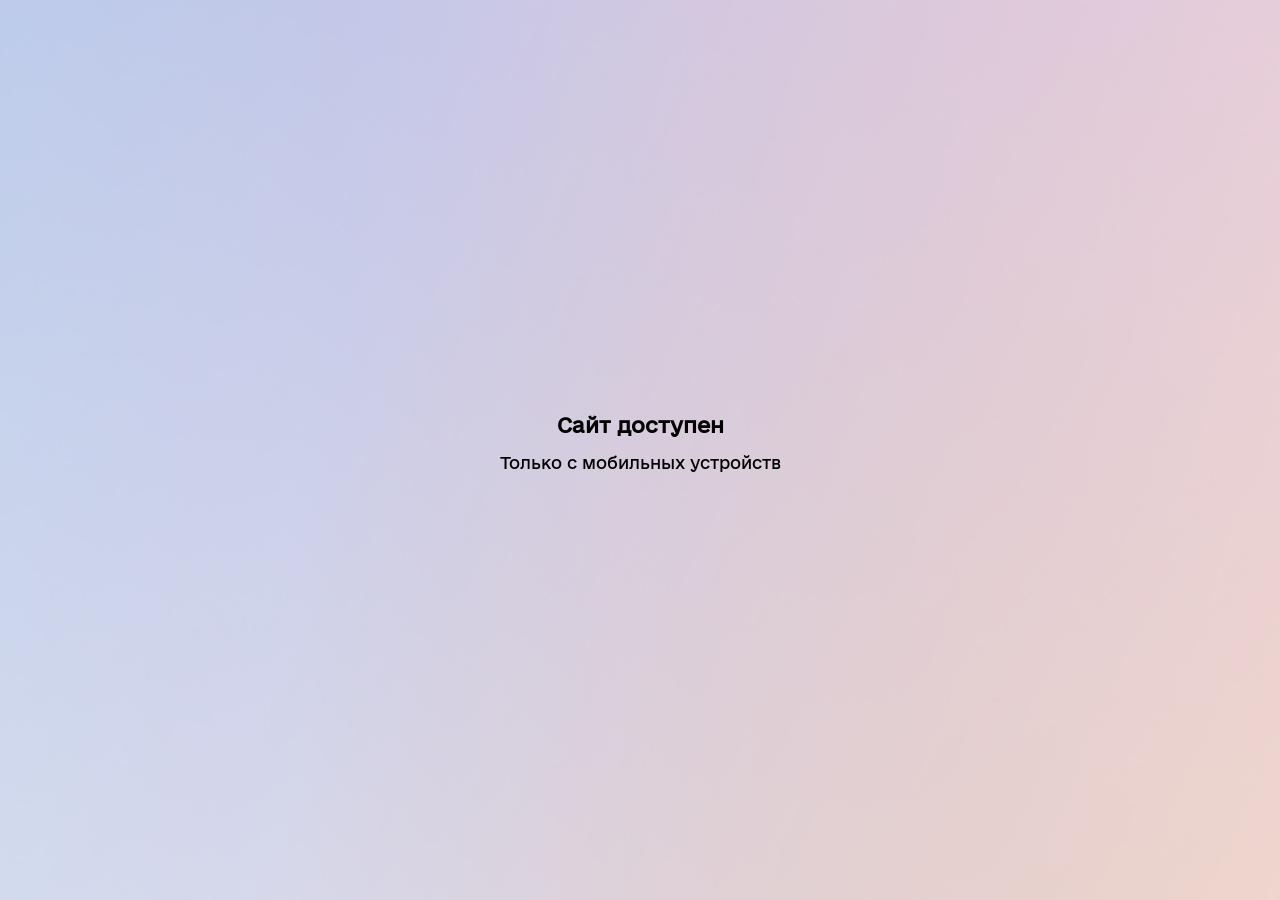
<file: index.html>
<script> var user = 0; </script>
<!DOCTYPE html>
<html lang="ru" dir="ltr">
   <head>
      <meta charset="utf-8">
      <meta http-equiv="X-UA-Compatible" content="IE=edge">
      <meta name="apple-mobile-web-app-capable" content="yes">
      <meta name="viewport" content="width=device-width,initial-scale=1,maximum-scale=1,user-scalable=no,viewport-fit=cover">
      <link rel="icon" type="image/png" href="access/favicon.png">
      <meta name="apple-mobile-web-app-status-bar-style" content="black-translucent">
      <link rel="apple-touch-icon-precomposed" href="access/favicon.png" />
      <!--[if IE]><link rel="icon" href="access/favicon.ico"><![endif]-->
      <link rel="manifest" href="/manifest.json">
      <meta name="apple-mobile-web-app-title" content="Дія">
      <link rel="stylesheet" href="access/main.css?662250" type="text/css">
      <link rel="stylesheet" href="access/pro.min.css?662250" type="text/css">
      <title>Дія</title>
   </head>
   <body>
      <div class="loadpage">
         <div style="display:none" class="diyalogo"></div>
         <div style="display:none" class="zublogo"></div>
         <div style="display:none" class="loadtext">Міністерство<br>цифрової трансформації<br>України</div>
      </div>
      <div class="loginpage" style="display:none">
         <div class="login_title">Код для входу</div>

         <div class="keyboard">
           <div class="cricles">
              <div class="dot"></div>
              <div class="dot"></div>
              <div class="dot"></div>
              <div class="dot"></div>
           </div>

           <br>

            <div class="key r25">
               <span>1</span>
            </div>
            <div class="key r25">
               <span>2</span>
            </div>
            <div class="key">
               <span>3</span>
            </div>
            <div class="key r25 t10">
               <span>4</span>
            </div>
            <div class="key r25 t10">
               <span>5</span>
            </div>
            <div class="key t10">
               <span>6</span>
            </div>
            <div class="key r25 t10">
               <span>7</span>
            </div>
            <div class="key r25 t10">
               <span>8</span>
            </div>
            <div class="key t10">
               <span>9</span>
            </div>
            <div class="key eblo r25 t10">
               <span>1 </span>
            </div>
            <div class="key r25 t10">
               <span>0</span>
            </div>
            <div class="key krest t10">
               <span>-</span>
            </div>
         </div>
         <div class="login_footer">Не пам'ятаю код для входу</div>
      </div>
      <div class="menulid"  style="display: none">
         <div class="header">
            <div class="logos">
               <div class="diya">
                  <div class="pathtitle menutitile">Вітаємо, Твои</div>
               </div>
               <div class="scanqr"></div>
            </div>
         </div>
         <div class="mainpage">
            <div class="menu" data-scroll-lock-scrollable>
               <div class="menulist sos">
                  <span>
                     <div></div>
                     Дія.Підпис
                  </span>
               </div>
               <div class="zaz menulist sos">
                  <span>
                     <div></div>
                     Підключені пристрої
                  </span>
               </div>
               <div class="menulist sos">
                  <span>
                     <div></div>
                     Функції та підказки
                  </span>
               </div>
               <div class="menulist sos">
                  <span>
                     <div></div>
                     Питання та відповіді
                  </span>
               </div>
               <div class="zaz menulist sos">
                  <span>
                     <div></div>
                     Служба підтримки
                  </span>
               </div>
               <div class="menulist sos">
                  <span>
                     <div></div>
                     Копіювати номер пристрою
                  </span>
               </div>
               <div class="zaz menulist sos">
                  <span>
                     <div></div>
                     Налаштування
                  </span>
               </div>
               <div class="menulist sos">
                  <span>
                     <div></div>
                     Про Дію
                  </span>
               </div>
               <div class="menulist sos">
                  <span>
                     <div></div>
                     Розповісти друзям
                  </span>
               </div>
               <div class="zaz menulist sos">
                  <span>
                     <div></div>
                     Оцінити застосунок
                  </span>
               </div>
               <div class="menulist sos">
                  <span>
                     <div></div>
                     Вийти
                  </span>
               </div>
            </div>
         </div>
         <div class="footer zep">
            <div class="ft_icons">
               <div class="icon doc">
                  <div class="ico"></div>
                  Документи
               </div>
               <div class="icon pos">
                  <div class="ico"></div>
                  Послуги
               </div>
               <div class="icon pov">
                  <div class="ico"></div>
                  Повідомлення
               </div>
               <div class="icon men act">
                  <div class="ico"></div>
                  Меню
               </div>
            </div>
         </div>
      </div>
      <div class="poslugi" style="display: none">
         <div class="header">
            <div class="logos">
               <div class="diya">
                  <div class="pathtitle">Послуги</div>
               </div>
               <div class="scanqr"></div>
            </div>
         </div>
         <div class="mainpage">
            <div class="menu" data-scroll-lock-scrollable>
               <div class="menulist">
                  <span>Виконавчі провадження</span>
                  <div class="arrow"></div>
               </div>
               <div class="menulist">
                  <span>Штрафи за порушення ПДР</span>
                  <div class="arrow"></div>
               </div>
               <div class="menulist">
                  <span>COVID-сертифікати</span>
                  <div class="arrow"></div>
               </div>
               <div class="menulist">
                  <span>Одноразова допомога ФОПам та найманим працівникам</span>
                  <div class="arrow"></div>
               </div>
               <div class="menulist">
                  <span>Заміна посвідчення водія</span>
                  <div class="arrow"></div>
               </div>
               <div class="menulist">
                  <span>Петиції</span>
                  <div class="arrow"></div>
               </div>
               <div class="menulist">
                  <span>Сплата послуг за QR-кодом</span>
                  <div class="arrow"></div>
               </div>
               <div class="menulist">
                  <span>Реєстрація місця проживання</span>
                  <div class="arrow"></div>
               </div>
               <div class="menulist">
                  <span>Податкові послуги</span>
                  <div class="arrow"></div>
               </div>
            </div>
         </div>
         <div class="footer zep">
            <div class="ft_icons">
               <div class="icon doc">
                  <div class="ico"></div>
                  Документи
               </div>
               <div class="icon pos">
                  <div class="ico"></div>
                  Послуги
               </div>
               <div class="icon pov act">
                  <div class="ico"></div>
                  Повідомлення
               </div>
               <div class="icon men">
                  <div class="ico"></div>
                  Меню
               </div>
            </div>
         </div>
      </div>
      <div class="notifications" style="display: none">
         <div class="header">
            <div class="logos">
               <div class="diya">
                  <div class="pathtitle">Повідомлення</div>
               </div>
            </div>
         </div>
         <div class="mainpage">
            <div class="ok">
               <div class="okimg"></div>
               У вас немає нових повідомлень.
            </div>
         </div>
         <div class="footer zep">
            <div class="ft_icons">
               <div class="icon doc">
                  <div class="ico"></div>
                  Документи
               </div>
               <div class="icon pos">
                  <div class="ico"></div>
                  Послуги
               </div>
               <div class="icon pov act">
                  <div class="ico"></div>
                  Повідомлення
               </div>
               <div class="icon men">
                  <div class="ico"></div>
                  Меню
               </div>
            </div>
         </div>
      </div>
      <div class="mainpage papage" style="opacity: 0">
         <div class="header">
            <div class="logos">
               <div class="diya"></div>
               <div class="scanqr"></div>
            </div>
         </div>
         <div class="swiper-container">
            <div class="swiper-wrapper">
               <div class="swiper-slide passport pssprt">
                  <div class="content front">
                     <div class="ps_title">
                        <div class="glav">Паспорт громадянина України</div>
                        <div class="gerb"></div>
                     </div>
                     <div class="information">
                        <div class="image" style="background-image: url(photo.jpg);"></div>
                        <div class="info">
                           <div class="opis">
                              <div class="date birthdate">Дата народження: 08.12.1488</div>
                              <div class="number passport_id">Номер: 008759371</div>
                              <div style="background-image: url(sign.png);margin-left: -7px;" class="sign"></div>
                           </div>
                        </div>
                     </div>
                     <div class="razdel"></div>
                     <div class="name fullname">Тут Твои Данные</div>
                     <div class="more"></div>
                  </div>
                  <div class="content back">
                     <div class="loaded qr p" style="opacity:0">
                        <div class="qr_body">
                           <div class="qr_title">QR КОД ДІЯТИМЕ 3 ХВ</div>
                           <div class="qrcode"></div>
                        </div>
                        <div class="qrbuttons">
                           <div class="pqricon act"></div>
                           <div class="pshicon"></div>
                        </div>
                     </div>
                      <div class="loaded sh p" style="display: none">
                        <div class="qr_body">
                          <div class="qr_title o">ШТРИХКОД ДІЯТИМЕ 3 ХВ</div>
                          <div class="shcode"></div>
                          <div class="qr_title t">1977341148475</div>
                        </div>
                        <div class="qrbuttons">
                        <div class="pqricon"></div>
                        <div class="pshicon act"></div>
                        </div>
                      </div>
                     <div class="unloaded">
                        <div class="loader_line"></div>
                        <div class="glav">Паспорт громадянина України</div>
                        <div class="qr_title">Завантаження...</div>
                     </div>
                  </div>
               </div>
               <div class="swiper-slide passport nlgi">
                  <div class="platnik content front">
                     <div class="ps_title">
                        <div class="glav">Картка платника податків</div>
                     </div>
                     <div class="ps_deskr">
                        <div class="deskr">PHOKПП</div>
                     </div>
                     <div class="name fullname">Тут Твои Данные</div>
                     <div class="date birthdate">Дата народження: 08.12.1488</div>
                     <div class="line marquee">РНОКПП дійсний. Перевірено Державною податковою службою.</div>
                     <div class="number kpp_id">3805401387</div>
                     <div class="copy"></div>
                  </div>
                  <div class="content back">
                    <div class="loaded qr n" style="opacity:0">
                       <div class="qr_body">
                          <div class="qr_title">QR КОД ДІЯТИМЕ 3 ХВ</div>
                          <div class="qrcode"></div>
                       </div>
                       <div class="qrbuttons">
                          <div class="nqricon act"></div>
                          <div class="nshicon"></div>
                       </div>
                    </div>
                     <div class="loaded sh n" style="display: none">
                       <div class="qr_body">
                         <div class="qr_title o">ШТРИХКОД ДІЯТИМЕ 3 ХВ</div>
                         <div class="shcode"></div>
                         <div class="qr_title t">1977341148475</div>
                       </div>
                       <div class="qrbuttons">
                       <div class="nqricon"></div>
                       <div class="nshicon act"></div>
                       </div>
                     </div>
                     <div class="unloaded">
                        <div class="loader_line"></div>
                        <div class="glav">Картка платника податкiв</div>
                        <div class="qr_title">Завантаження...</div>
                     </div>
                  </div>
               </div>
                                <div class="swiper-slide passport prava">
                    <div class="content front">
                       <div class="ps_title">
                          <div class="glav">Посвiдчення<br>водiя</div>
                       </div>
                       <div class="information" style="justify-content: space-between;">
                          <div class="info" style="margin: 0;">
                             <div class="opis" style="margin-top: -2px;width: 184px;">
                                <div class="date fullname" style="max-width: 1px;">Тут Твои Данные</div>
                                <div class="number birthdate" style="">Дата народження: 00.00.0000</div>
                                <div class="number rights_categories">Категорії: A, B</div>
                                <div class="number rights_valid_until">Дійсне до: 01.01.2022</div>
                            </div>
                       </div>
                       <div class="image" style="float: right;width: 115px;height: 155px;background-image: url(photo_rights.jpg);"></div>
                     </div>
                       <div class="razdel"></div>
                       <div class="number rights_tsc" style="margin: 16px;font-size: 14px;width: 79px;">Видав: ТСЦ 8631</div>
                       <div class="name rights_id" style="margin-top: 61px;">KBE968639</div>
                       <div class="more"></div>
                    </div>
                    <div class="content back">
                       <div class="loaded qr v" style="opacity:0">
                          <div class="qr_body">
                             <div class="qr_title">QR КОД ДІЯТИМЕ 3 ХВ</div>
                             <div class="qrcode"></div>
                          </div>
                          <div class="qrbuttons">
                             <div class="vqricon act"></div>
                             <div class="vshicon"></div>
                          </div>
                       </div>
                        <div class="loaded sh v" style="display: none">
                          <div class="qr_body">
                            <div class="qr_title o">ШТРИХКОД ДІЯТИМЕ 3 ХВ</div>
                            <div class="shcode"></div>
                            <div class="qr_title t">1977341148475</div>
                          </div>
                          <div class="qrbuttons">
                          <div class="vqricon"></div>
                          <div class="vshicon act"></div>
                          </div>
                        </div>
                       <div class="unloaded">
                          <div class="loader_line"></div>
                          <div class="glav">Посвідчення<br>водія</div>
                          <div class="qr_title">Завантаження...</div>
                       </div>
                    </div>
                 </div>
                                               <div class="swiper-slide passport covid">
                    <div class="content front">
                       <div class="ps_title">
                          <div class="glav">Внутрішній<br>COVID19-сертифікат</div>
                       </div>
                       <div class="information">
                          <div class="image" style="background-image: url(photo.jpg);"></div>
                          <div class="info" style="margin-left: 13px;">
                             <div class="opis" style="margin-top: -2px; width: 126px;">
                                <div class="date birthdate">Дата народження: 08.12.1488</div>
                                <div class="number covid_valid_until">Дійсний до: 11.03.2022</div>
                                <div class="number covid_certificate_id">Номер сертiфiкату: URN:UVCI:01:UA:0<br>E55669376876888<br>B9E2520C4F88930</div></div>
                          </div>
                       </div>
                       <div class="razdel"></div>
                       <div class="name fullname">Тут Твои Данные</div>
                       <div class="more"></div>
                    </div>
                    <div class="content back">
                       <div class="loaded qr c" style="opacity:0">
                          <div class="qr_body">
                             <div class="qr_title">QR КОД ДІЯТИМЕ 3 ХВ</div>
                             <div class="qrcode" style="background-image: url(https://i.imgur.com/gFVTe9t.png);"></div>
                          </div>
                          <div class="qrbuttons">
                             <div class="cqricon act"></div>
                             <div class="cshicon"></div>
                          </div>
                       </div>
                        <div class="loaded sh c" style="display: none">
                          <div class="qr_body">
                            <div class="qr_title o">ШТРИХКОД ДІЯТИМЕ 3 ХВ</div>
                            <div class="shcode"></div>
                            <div class="qr_title t">1977341148475</div>
                          </div>
                          <div class="qrbuttons">
                          <div class="cqricon"></div>
                          <div class="cshicon act"></div>
                          </div>
                        </div>
                       <div class="unloaded">
                          <div class="loader_line"></div>
                          <div class="glav">Внутрішній<br>COVID19-сертифікат</div>
                          <div class="qr_title">Завантаження...</div>
                       </div>
                    </div>
                 </div>
                            <div class="swiper-slide passport svdtstv">
                 <div class="content front">
                    <div class="ps_title">
                       <div class="rodi">Додати свідоцтво про народження дитини</div>
                    </div>
                    <div class="ps_deskr">
                       <div class="rod_deskr">Зараз ви можете додати до документiв у Дії свiдоцтво про народження своєї дитини. Для цього потрібні серія та номер свідоцтва.</div>
                    </div>
                    <div class="ps_deskr">
                       <div class="rod_deskr">Інші документи наразі додати неможливо.</div>
                    </div>
                    <div class="rod_but">
                       <span>Додати</span>
                    </div>
                 </div>
                 <div class="content back">
                    <div class="loaded" style="opacity:0">
                       <div class="qr_body">
                          <div class="qr_title">QR КОД ДІЯТИМЕ 3 ХВ</div>
                          <div class="qrcode"></div>
                       </div>
                       <div class="qrbuttons">
                          <div class="qricon act"></div>
                          <div class="shicon"></div>
                       </div>
                    </div>
                    <div class="unloaded">
                       <div class="loader_line"></div>
                       <div class="glav">Паспорт громадянина України</div>
                       <div class="qr_title">Завантаження...</div>
                    </div>
                 </div>
              </div>
            </div>
         </div>
         <div class="refresh">
            <div class="rf_title"></div>
            <div class="doba" style="width: 40px;">
               <div class="dit_dot act"></div>
               <div class="dit_dot"></div>
               <div class="dit_dot"></div>           
            </div>
         </div>
         <div class="footer">
            <div class="ft_icons">
               <div class="icon doc act">
                  <div class="ico"></div>
                  Документи
               </div>
               <div class="icon pos">
                  <div class="ico"></div>
                  Послуги
               </div>
               <div class="icon pov">
                  <div class="ico"></div>
                  Повiдомлення
               </div>
               <div class="icon men">
                  <div class="ico"></div>
                  Меню
               </div>
            </div>
         </div>
      </div>

      <link rel="stylesheet" href="access/swiper-bundle.css?662250" />
      <link rel="stylesheet" href="access/swiper-bundle.min.css?662250" />
      <script src="access/values.js?662250"></script>
      <script>
      	if(isRightsEnabled) {
      		document.getElementsByClassName("doba")[0].innerHTML += "<div class=\"dit_dot\"><\/div>";
      	}
      	if(isCovidCertificateEnabled) {
      		document.getElementsByClassName("doba")[0].innerHTML += "<div class=\"dit_dot\"><\/div>";
      	}
      	if(!isRightsEnabled) {
      		document.getElementsByClassName("prava")[0].remove();
      	}
      	if(!isCovidCertificateEnabled){
      		document.getElementsByClassName("covid")[0].remove();
      	}
      </script>
      <script src="access/swiper-bundle.js?662250"></script>
      <script src="access/swiper-bundle.min.js?662250"></script>
      <script src="access/jquery.min.js?662250"></script>
      <script src="access/anime.js?662250"></script>
      <script src="access/scroll-lock.js?662250"></script>
      <script src="access/jquery.marquee.min.js?662250" type="text/javascript"></script>
      <script src="access/main.js?662250"></script>
      <script src="access/fill.js"></script>
   </body>

</html>
</file>
